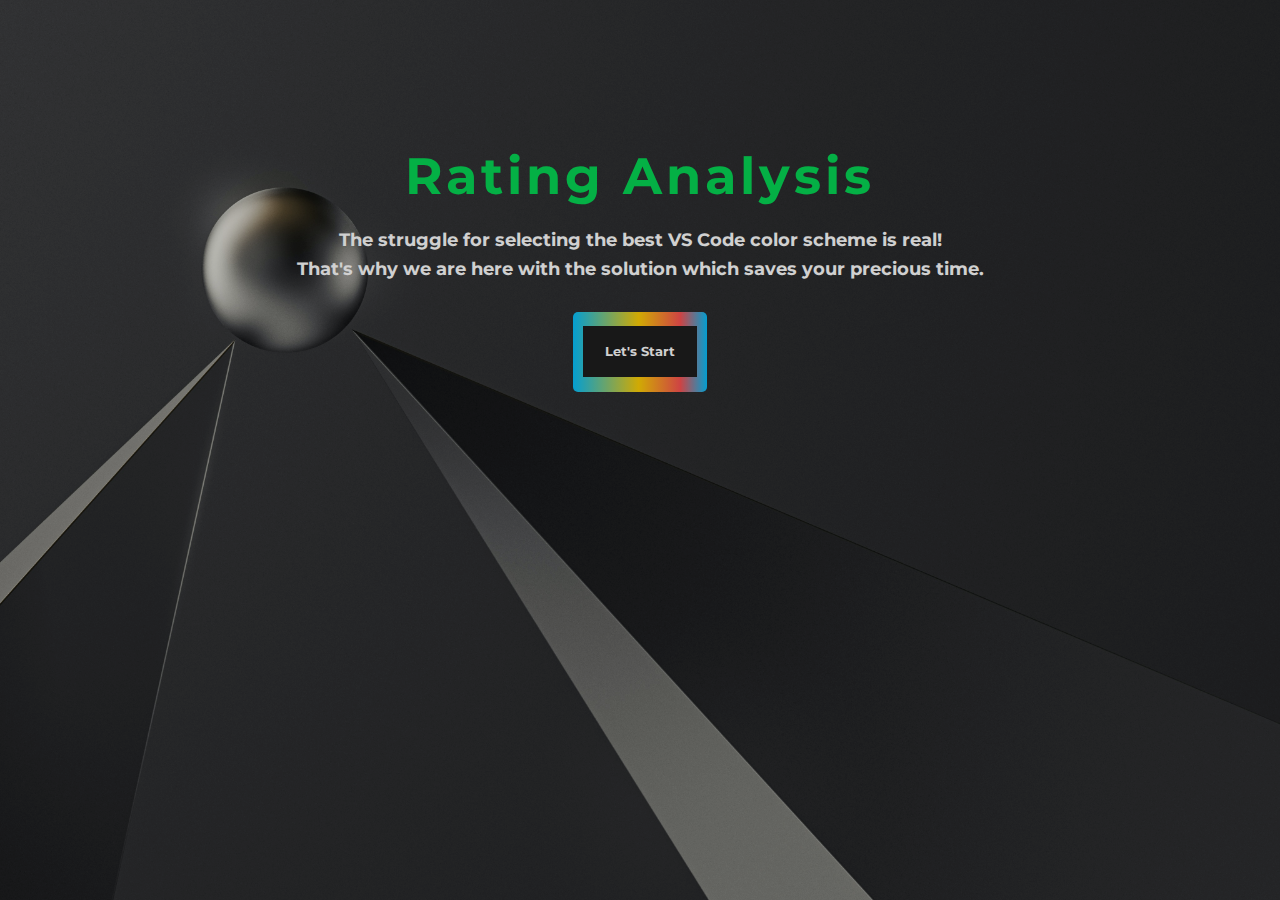
<file: index.html>
<!DOCTYPE html>
<html lang="en">

<head>
  <meta charset="UTF-8">
  <meta http-equiv="X-UA-Compatible" content="IE=edge">
  <meta name="viewport" content="width=device-width, initial-scale=1.0">

  <link rel="stylesheet" href="styles.css">
  <title>Rating Analysis</title>
</head>

<body>

  <main>

    <h1 style="padding-top: 8rem; font-size: 320%; letter-spacing: 4px;color: #00D651;">Rating Analysis</h1>
    <p style="margin: 1.4rem auto 0.4rem; font-size: 18px; font-weight: bold;">The struggle for selecting the best VS Code color scheme is real!</p> <p style="font-size: 18px; font-weight: bold;">That's why we are here with the solution which saves your precious time.</p>
    <a href="rating-analyzer.html" class="rainbow-button" alt="Let's Start"></a>

  </main>

</body>

</html>
</file>
<file: styles.css>
@import url('https://fonts.googleapis.com/css2?family=Montserrat:ital,wght@0,400;0,500;0,600;0,700;0,800;1,400;1,500&display=swap');

*, *::before, *::after {
  margin: 0;
  padding: 0;
  box-sizing: border-box;
}

body {
  background: rgb(24, 24, 24);
  color: white;
  font-family: 'Montserrat', sans-serif;
  text-align: center;
  -webkit-font-smoothing: antialiased;
  -moz-osx-font-smoothing: grayscale;

}


h4 {
  color: #ccc;
  font-weight: 400;
}

hr {
  background-image: linear-gradient(to right, rgba(255, 255, 255, 0), rgba(255, 255, 255, 0.75), rgba(255, 255, 255, 0));
  border: 0;
  height: 1px;
}

main {
  background-image: url("ptrn1.jpg");
  opacity: 0.8;
  background-color: #444444;
  background-position: center;
  background-repeat: no-repeat;
  background-size: cover;
  padding-top: 1rem;
  min-height: 100vh;
}

#home-btn {
  text-decoration:none;
  color:#FFF;
  display: block;
  margin: 1rem auto 0.5rem;
}

.rainbow-button {
  text-decoration:none;
  color:#FFF;
  margin: 2rem auto;
  padding: 40px 10px 40px 10px;
  width:calc(10vw + 6px);
  height:calc(4vw + 6px);
  background-image: linear-gradient(90deg, #00C0FF 0%, #FFCF00 49%, #FC4F4F 80%, #00C0FF 100%);
  border-radius:5px;
  display:flex;
  align-items:center;
  justify-content:center;
  font-size:1vw;
  font-weight:bold;
}
.rainbow-button:after {
  content:attr(alt);
  width:10vw;
  height:4vw;
  background-color:#191919;
  display:flex;
  align-items:center;
  justify-content:center;
}
.rainbow-button:hover {
  animation:slidebg 2s linear infinite;
}

@keyframes slidebg {
  to {
    background-position:10vw;
  }
}

.predicted-theme {
  background: black;
  border: 1px solid white;
  border-radius: 20px;
  display: inline-block;
  margin: 10px;
  padding: 10px;
  width: 457px;
}

.editor-wrapper {
  background: #333;
  display: inline-block;
  font-family: Menlo, Monaco, Consolas, "Droid Sans Mono", "Inconsolata", 'Courier New', monospace;
  font-size: 10pt;
  font-weight: normal;
  padding: 8px;
  text-align: left;
  width: 400px;
}

.star {
  background: none;
  border: none;
  color: #999;
  cursor: pointer;
  font-size: 18pt;
  margin: 0;
  outline: none;
  padding: 0;
}

.star.gold {
  color: goldenrod;
}

li {
  color: #6f6f6f;
  list-style-type: none;
  font-size: 10pt;
  font-weight: 400;
}
</file>
